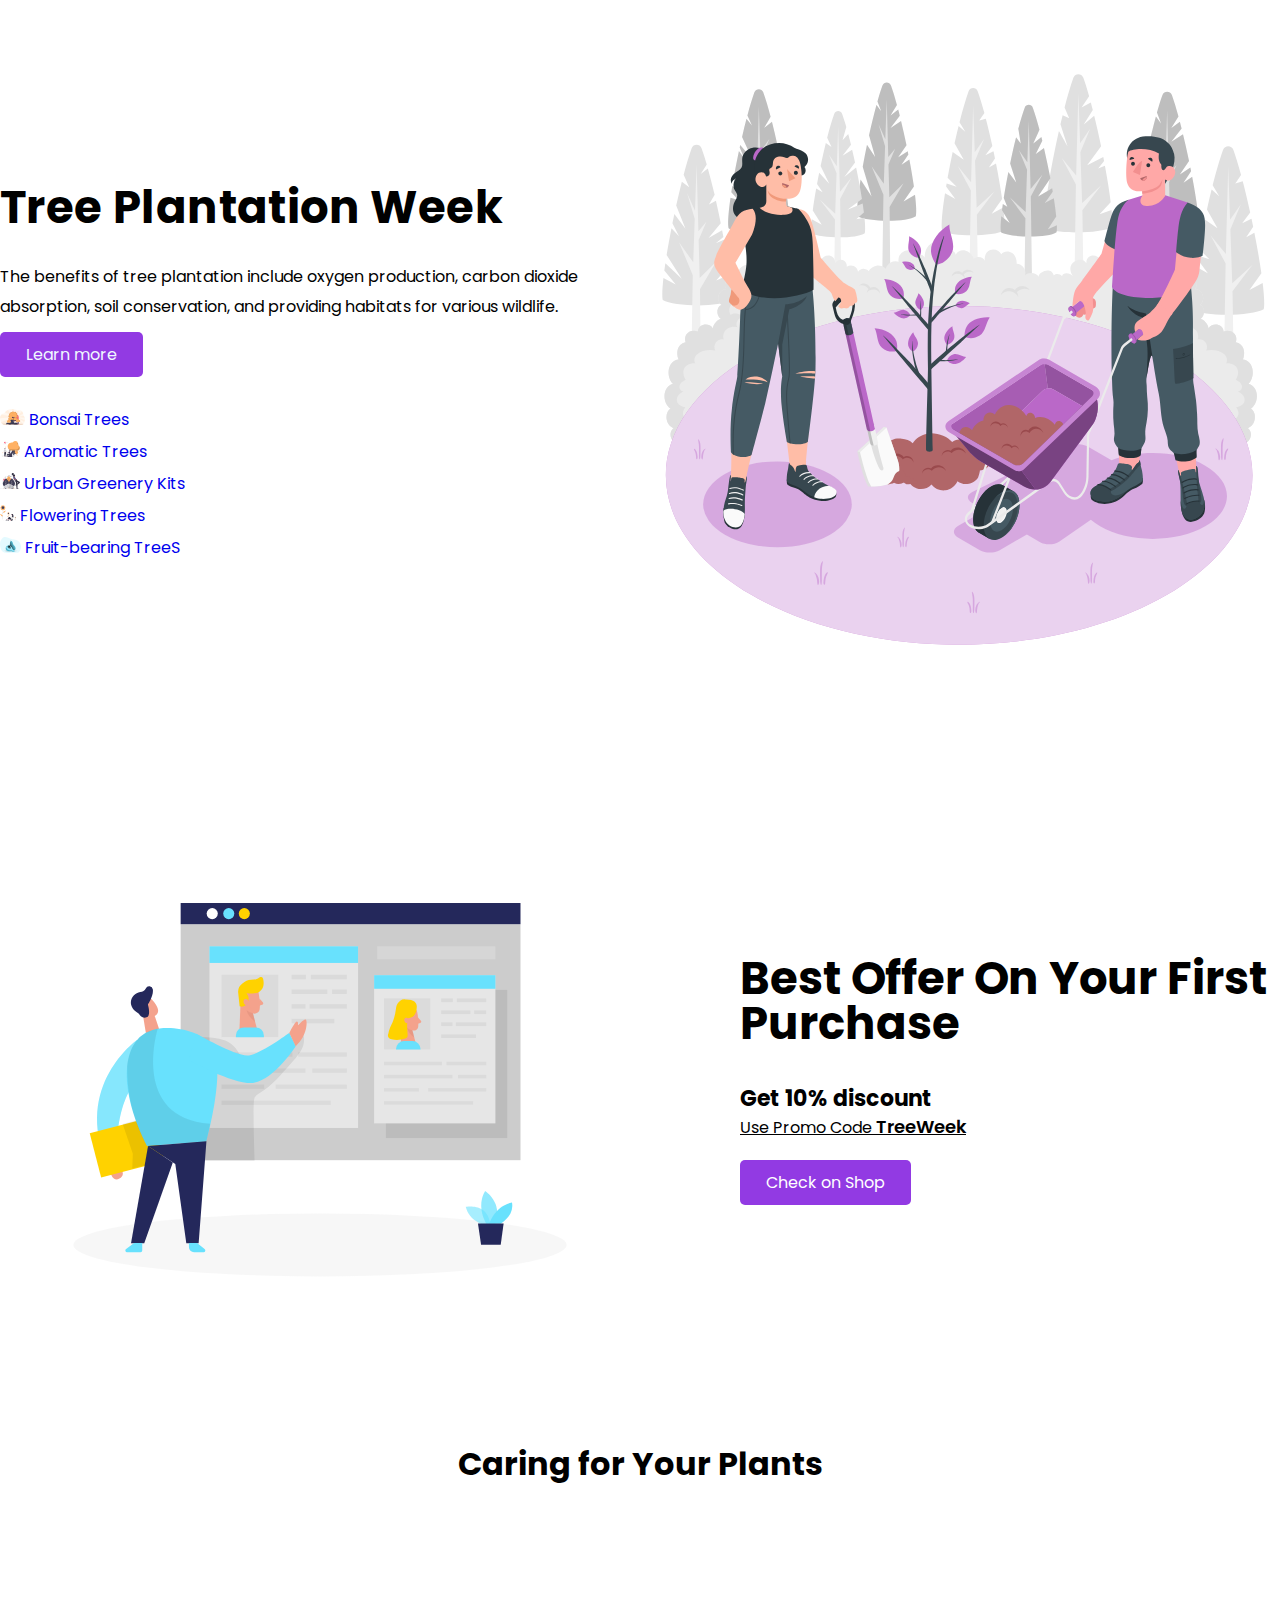
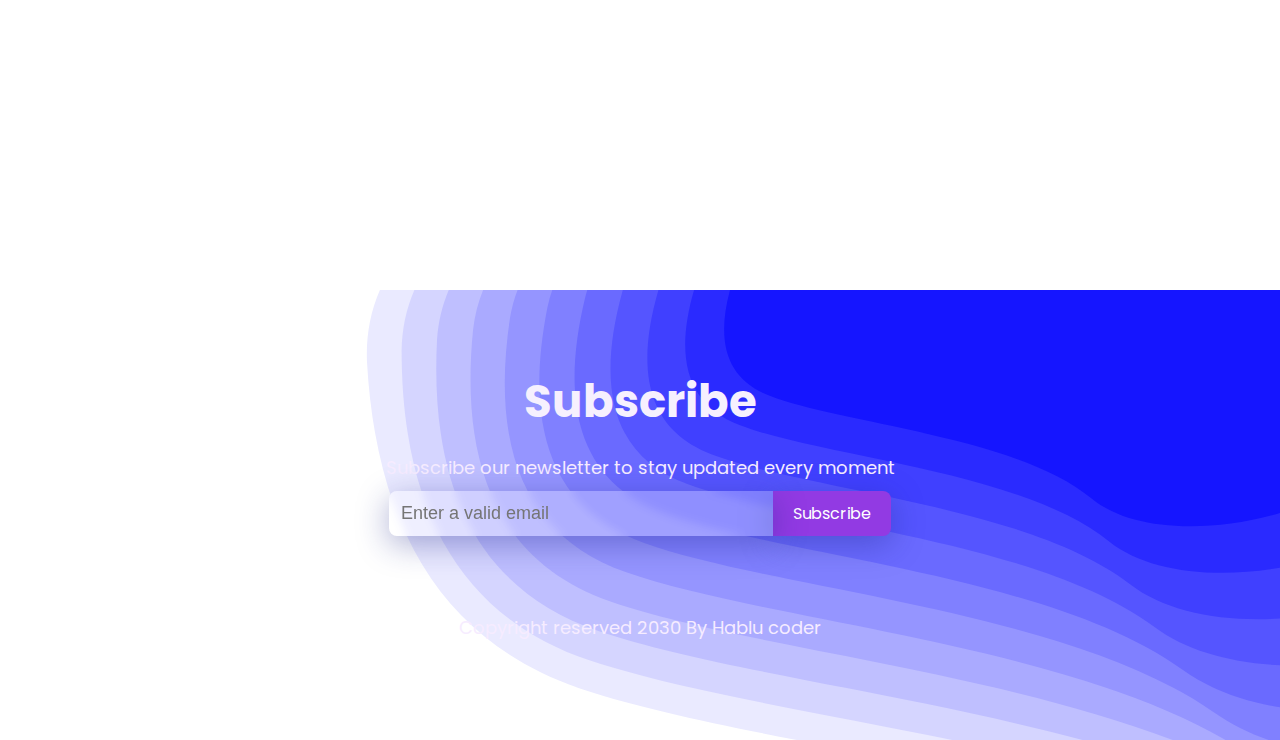
<file: index.html>
<!DOCTYPE html>
<html lang="en">
<head>
    <meta charset="UTF-8">
    <meta name="viewport" content="width=device-width, initial-scale=1.0">
    <title>Tree planting for a greener future</title>
    <link rel="shortcut icon" href="./images/20883848_6369536.svg" type="image/x-icon">

    <link rel="stylesheet" href="https://cdnjs.cloudflare.com/ajax/libs/font-awesome/6.5.1/css/all.min.css" integrity="sha512-DTOQO9RWCH3ppGqcWaEA1BIZOC6xxalwEsw9c2QQeAIftl+Vegovlnee1c9QX4TctnWMn13TZye+giMm8e2LwA==" crossorigin="anonymous" referrerpolicy="no-referrer" />

    <link rel="stylesheet" href="./styles/style.css">
</head>
<body>
    <header>
        <div class="header-col">
            <h1>Tree Plantation Week</h1>
            <div>
                <p>The benefits of tree plantation include oxygen production, carbon dioxide absorption, soil conservation, and providing habitats for various wildlife.</p>
                <a href="#">Learn more</a>
            </div>
            <ul>
                <li><a href="bonsai.html"><img src="./images/bonsai.svg" alt=""> Bonsai Trees</a></li>
                <li><a href="aromatic.html"><img src="./images/aromatic.svg" alt=""> Aromatic Trees</a></li>
                <li><a href="urban.html"><img src="./images/urban.svg" alt=""> Urban Greenery Kits</a></li>
                <li><a href="flower.html"><img src="./images/flowering_tree.svg" alt=""> Flowering Trees</a></li>
                <li><a href="fruit.html"><img src="./images/fruit.svg" alt=""> Fruit-bearing TreeS</a></li>
            </ul>
        </div>
        <div class="header-col">
            <img src="./images/27392593_7298767.svg" alt="">
        </div>
    </header>
    <section id="discount-section">
        <div class="discount-col">
            <img src="./images/discount.svg" alt="">
        </div>
        <div class="discount-col discount-right">
            <h1>Best Offer On Your First Purchase</h1>
            <span>Get 10% discount</span>
            <p>Use Promo Code <span>TreeWeek</span></p>
            <a href="#">Check on Shop</a>
        </div>
    </section>
    <footer>
        <div class="footer-top">
            <h1>Caring for Your Plants</h1>
            <iframe width="560" height="315" src="https://www.youtube-nocookie.com/embed/LoWIqizH1m4?si=pb44xZW0GDrlKQEP" title="YouTube video player" frameborder="0" allow="accelerometer; autoplay; clipboard-write; encrypted-media; gyroscope; picture-in-picture; web-share" allowfullscreen></iframe>
        </div>
        <div class="footer-bottom">
            <h1>Subscribe</h1>
            <p>Subscribe our newsletter to stay updated every moment</p>
            <div class="input-box">
                <input type="email" name="#" id="#" placeholder="Enter a valid email">
            <a href="#">Subscribe</a>
            </div>
            <div class="icon">
                <a href="#"><i class="fa-brands fa-square-facebook"></i></a>
                <a href="#"><i class="fa-brands fa-instagram"></i></a>
                <a href="#"><i class="fa-brands fa-youtube"></i></a>
                <a href="#"><i class="fa-brands fa-twitter"></i></a>
            </div>
            <p> Copyright reserved 2030 By Hablu coder </p>
        </div>
    </footer>
</body>
</html>
</file>
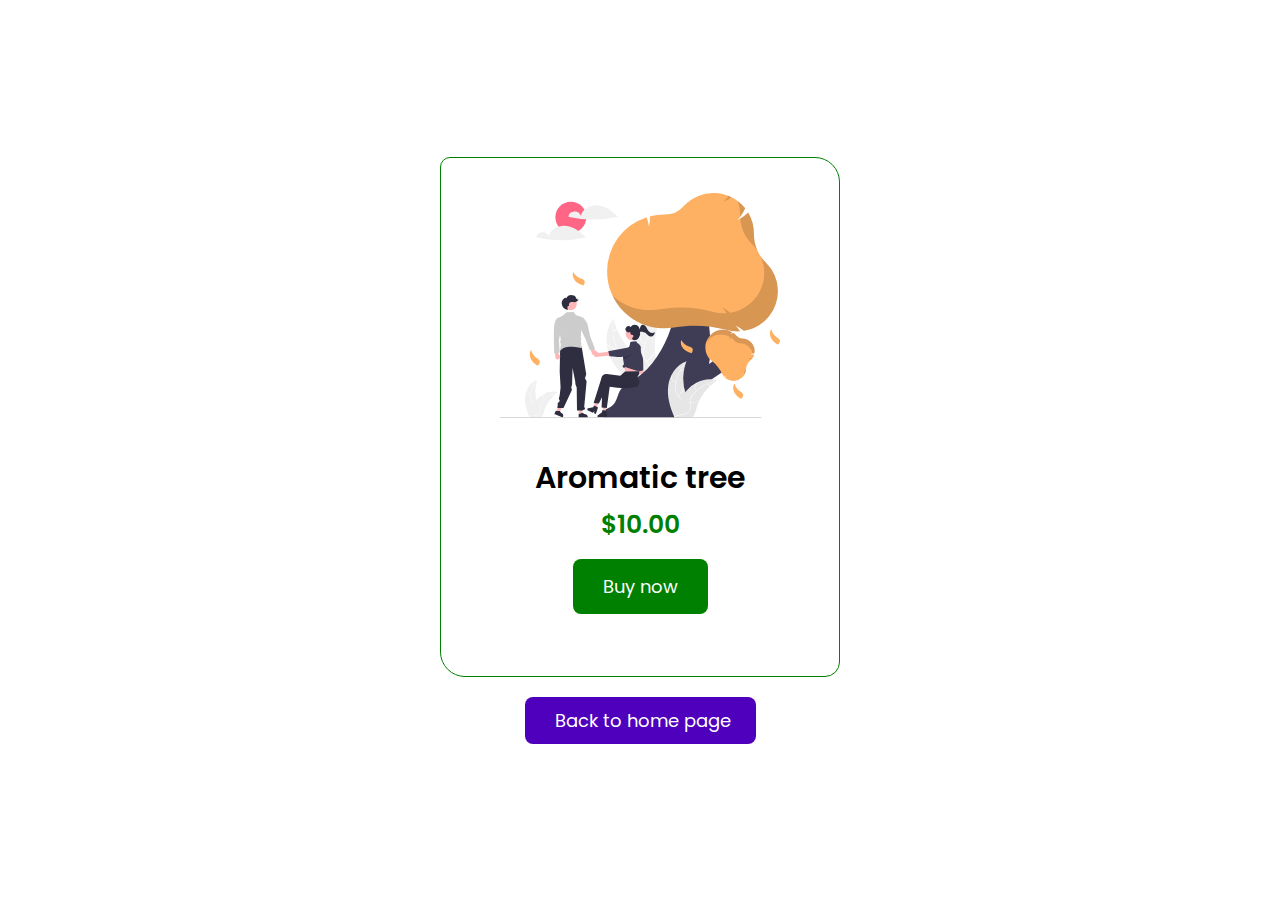
<file: aromatic.html>
<!DOCTYPE html>
<html lang="en">
<head>
    <meta charset="UTF-8">
    <meta name="viewport" content="width=device-width, initial-scale=1.0">
    <title>aromatic tree</title>
    <link rel="stylesheet" href="https://cdnjs.cloudflare.com/ajax/libs/font-awesome/6.5.1/css/all.min.css" integrity="sha512-DTOQO9RWCH3ppGqcWaEA1BIZOC6xxalwEsw9c2QQeAIftl+Vegovlnee1c9QX4TctnWMn13TZye+giMm8e2LwA==" crossorigin="anonymous" referrerpolicy="no-referrer" />
    <link rel="stylesheet" href="./styles/details.css">
</head>
<body>
    <div class="detail">
        <img src="./images/aromatic.svg" alt="">
        <h2>Aromatic tree</h2>
        <h4 class="price">$10.00</h4>
        <a class="buy-btn">Buy now</a>
    </div>
    <a class="backtohome" href="index.html"> <i class="fa fa-undo" aria-hidden="true"></i> &nbsp;Back to home page</a>
</body>
</html>
</file>
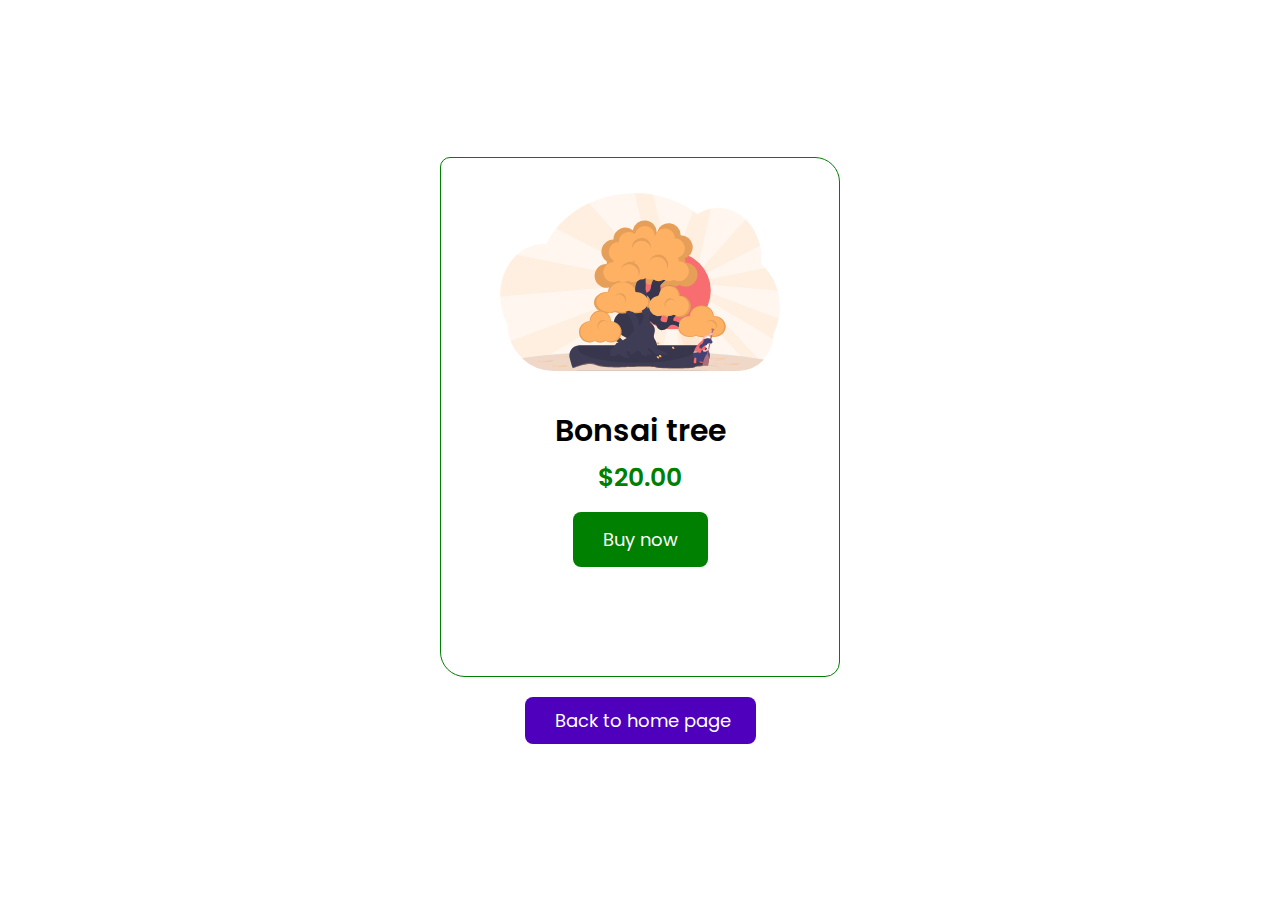
<file: bonsai.html>
<!DOCTYPE html>
<html lang="en">
<head>
    <meta charset="UTF-8">
    <meta name="viewport" content="width=device-width, initial-scale=1.0">
    <title>bonsai tree</title>
    <link rel="stylesheet" href="https://cdnjs.cloudflare.com/ajax/libs/font-awesome/6.5.1/css/all.min.css" integrity="sha512-DTOQO9RWCH3ppGqcWaEA1BIZOC6xxalwEsw9c2QQeAIftl+Vegovlnee1c9QX4TctnWMn13TZye+giMm8e2LwA==" crossorigin="anonymous" referrerpolicy="no-referrer" />
    <link rel="stylesheet" href="./styles/details.css">
</head>
<body>
    <div class="detail">
        <img src="./images/bonsai.svg" alt="">
        <h2>Bonsai tree</h2>
        <h4 class="price">$20.00</h4>
        <a class="buy-btn">Buy now</a>
    </div>
    <a class="backtohome" href="index.html"> <i class="fa fa-undo" aria-hidden="true"></i> &nbsp;Back to home page</a>
</body>
</html>
</file>
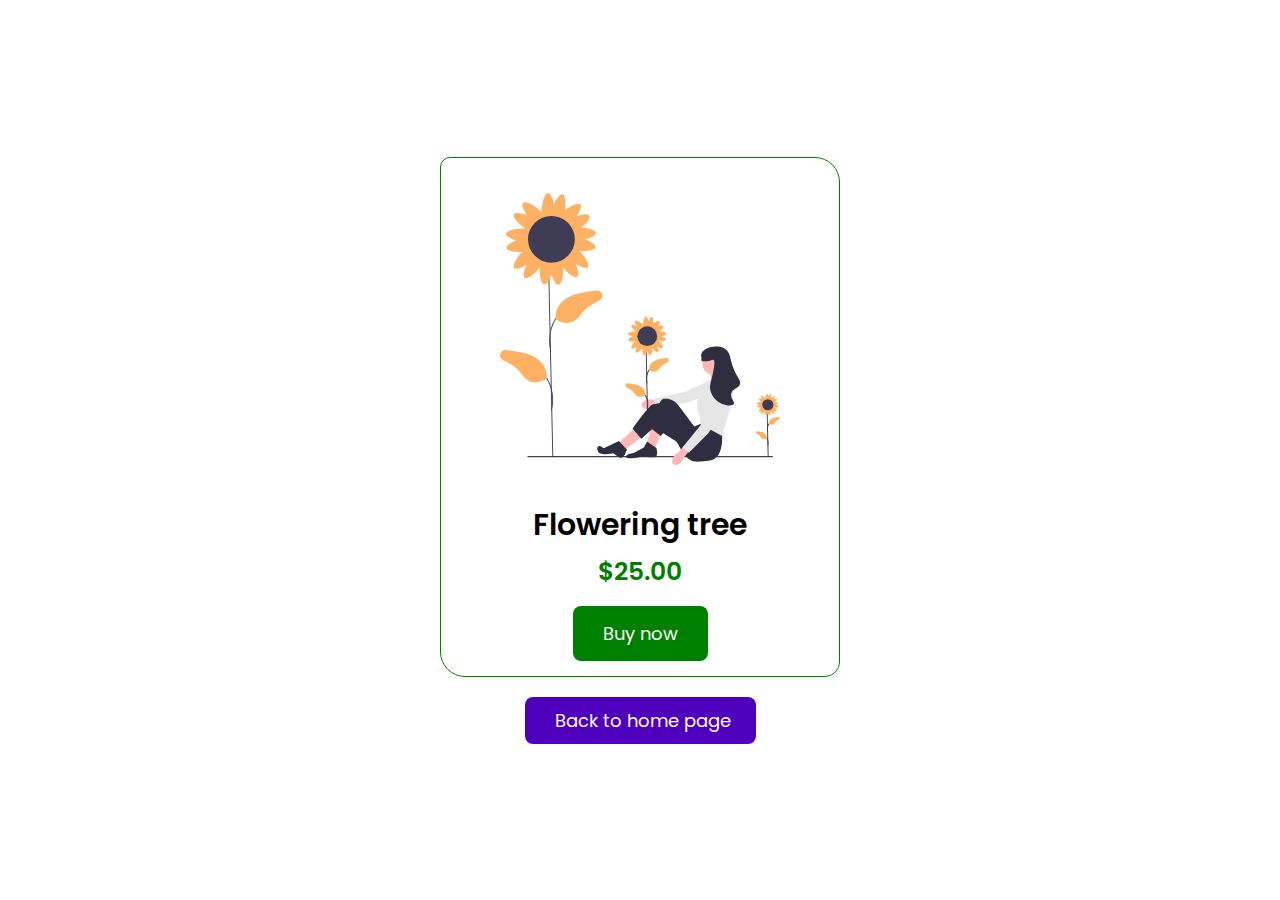
<file: flower.html>
<!DOCTYPE html>
<html lang="en">
<head>
    <meta charset="UTF-8">
    <meta name="viewport" content="width=device-width, initial-scale=1.0">
    <title>Flowering trees</title>
    <link rel="stylesheet" href="https://cdnjs.cloudflare.com/ajax/libs/font-awesome/6.5.1/css/all.min.css" integrity="sha512-DTOQO9RWCH3ppGqcWaEA1BIZOC6xxalwEsw9c2QQeAIftl+Vegovlnee1c9QX4TctnWMn13TZye+giMm8e2LwA==" crossorigin="anonymous" referrerpolicy="no-referrer" />
    <link rel="stylesheet" href="./styles/details.css">
</head>
<body>
    <div class="detail">
        <img src="./images/flowering_tree.svg" alt="">
        <h2>Flowering tree</h2>
        <h4 class="price">$25.00</h4>
        <a class="buy-btn">Buy now</a>
    </div>
    <a class="backtohome" href="index.html"> <i class="fa fa-undo" aria-hidden="true"></i> &nbsp;Back to home page</a>
</body>
</html>
</file>
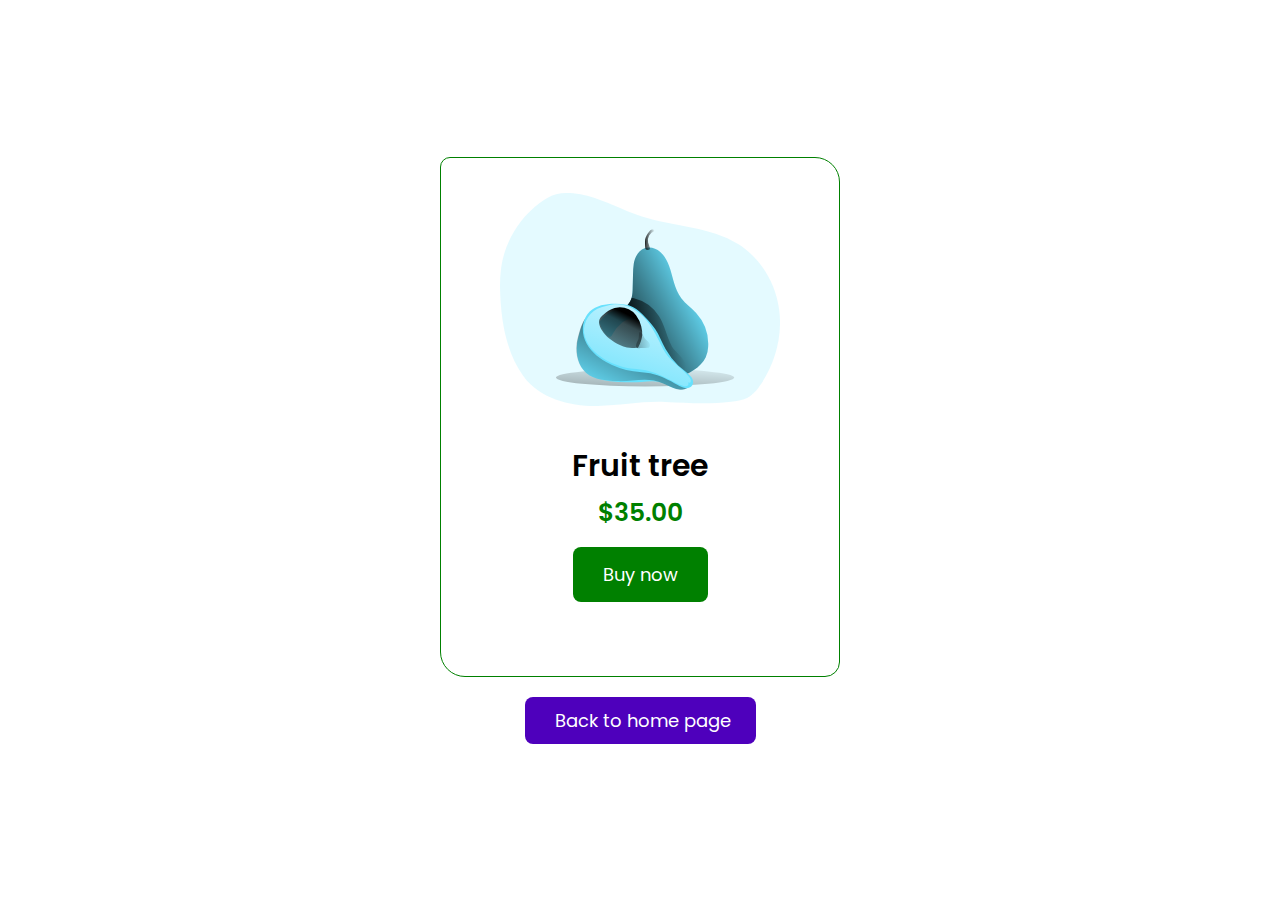
<file: fruit.html>
<!DOCTYPE html>
<html lang="en">
<head>
    <meta charset="UTF-8">
    <meta name="viewport" content="width=device-width, initial-scale=1.0">
    <title>fruit trees</title>
    <link rel="stylesheet" href="https://cdnjs.cloudflare.com/ajax/libs/font-awesome/6.5.1/css/all.min.css" integrity="sha512-DTOQO9RWCH3ppGqcWaEA1BIZOC6xxalwEsw9c2QQeAIftl+Vegovlnee1c9QX4TctnWMn13TZye+giMm8e2LwA==" crossorigin="anonymous" referrerpolicy="no-referrer" />
    <link rel="stylesheet" href="./styles/details.css">
</head>
<body>
    <div class="detail">
        <img src="./images/fruit.svg" alt="">
        <h2>Fruit tree</h2>
        <h4 class="price">$35.00</h4>
        <a class="buy-btn">Buy now</a>
    </div>
    <a class="backtohome" href="index.html"> <i class="fa fa-undo" aria-hidden="true"></i> &nbsp;Back to home page</a>
</body>
</html>
</file>
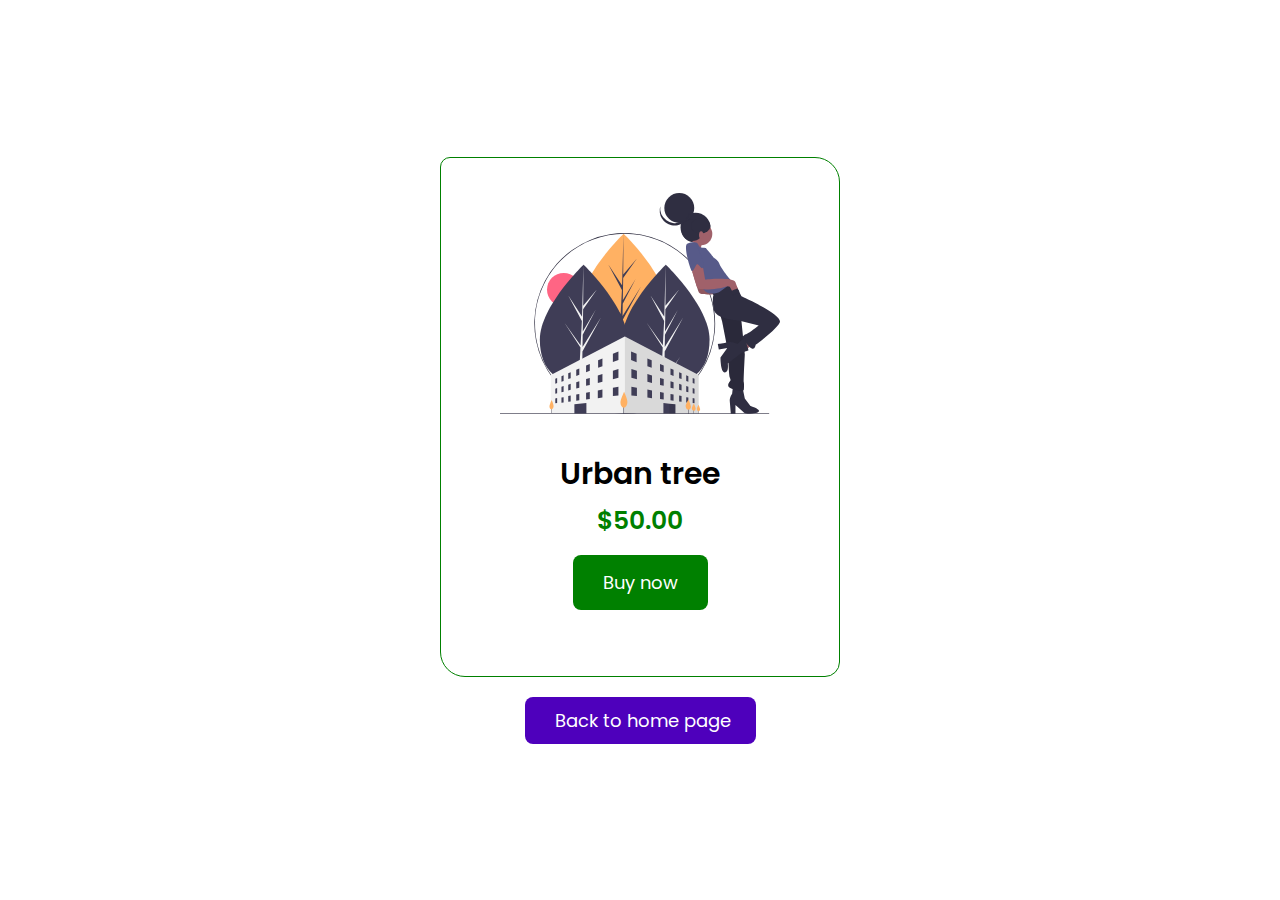
<file: urban.html>
<!DOCTYPE html>
<html lang="en">
<head>
    <meta charset="UTF-8">
    <meta name="viewport" content="width=device-width, initial-scale=1.0">
    <title>urban tree</title>
    <link rel="stylesheet" href="https://cdnjs.cloudflare.com/ajax/libs/font-awesome/6.5.1/css/all.min.css" integrity="sha512-DTOQO9RWCH3ppGqcWaEA1BIZOC6xxalwEsw9c2QQeAIftl+Vegovlnee1c9QX4TctnWMn13TZye+giMm8e2LwA==" crossorigin="anonymous" referrerpolicy="no-referrer" />
    <link rel="stylesheet" href="./styles/details.css">
</head>
<body>
    <div class="detail">
        <img src="./images/urban.svg" alt="">
        <h2>Urban tree</h2>
        <h4 class="price">$50.00</h4>
        <a class="buy-btn">Buy now</a>
    </div>
    <a class="backtohome" href="index.html"> <i class="fa fa-undo" aria-hidden="true"></i> &nbsp;Back to home page</a>
</body>
</html>
</file>
<file: styles/style.css>
@import url('https://fonts.googleapis.com/css2?family=Poppins:wght@400;500;600;700&display=swap');

* {
    margin: 0;
    padding: 0;
    box-sizing: border-box;
}

body,
html {
    font-family: 'Poppins', sans-serif;
}

ul>li {
    list-style: none;
}

ul li>a {
    text-decoration: none;
}

header,
section {
    display: flex;
    justify-content: center;
    align-items: center;
    max-width: 1400px;
    margin: auto;
    height: 80vh;
}

.header-col {
    width: 50%;
}

.header-col>h1 {
    font-size: 45px;
    font-weight: 700;
    letter-spacing: 0.4px;
    margin: 20px 0;
}

.header-col div>p {
    margin-bottom: 10px;
    line-height: 30px;
    font-size: 16px;
    font-weight: 400;
    padding-right: 50px;
}

.header-col div>a {
    border: 0;
    padding: 10px 26px;
    background-color: rgb(146, 58, 227);
    color: aliceblue;
    display: inline-block;
    text-decoration: none;
    border-radius: 5px;
    margin-bottom: 30px;
}

div ul li a>img {
    height: 16px;
    width: auto;
}

.header-col ul>li {
    margin-bottom: 7px;
}

/* header end */
.discount-col {
    width: 50%;
}

.discount-col>h1 {
    font-size: 45px;
    line-height: 45px;
    margin-bottom: 40px;
}

.discount-col>span {
    font-size: 22px;
    font-weight: 700;
    line-height: 25px;
}

.discount-col>p {
    text-decoration: underline;
}

.discount-col p>span {
    font-size: 18px;
    font-weight: 600;
}

.discount-col>a {
    text-decoration: none;
    padding: 10px 26px;
    background-color: rgb(146, 58, 227);
    color: white;
    display: inline-block;
    margin-top: 20px;
    border-radius: 5px;
}
.discount-right {
    padding-left: 100px;
}
/* discount section end */
.footer-top {
    text-align: center;
    max-width: 1400px;
    margin: auto;
    height: 50vh;
}
.footer-top > h1 {
    margin-bottom: 25px;
}
/* footer top end */

.footer-bottom {
    height: 50vh;
    width: 100%;
    display: flex;
    flex-direction: column;
    justify-content: center;
    text-align: center;
    background-image: url(../images/cool-background.svg);
    background-repeat: no-repeat;
    background-size: cover;
    background-position: center;
}
.footer-bottom > h1 {
    font-size: 45px;
    line-height: 45px;
    margin-bottom: 30px;
    color: #f6f0fe;
}
.footer-bottom > p {
    font-size: 18px;
    color: #f6ecff;
    margin-bottom: 10px;
}
.input-box {
    width: 100%;
    display: flex;
    justify-content: center;
    align-items: center;
    position: relative;
}
.input-box > input {
    background: rgba( 255, 255, 255, 0.25 );
    box-shadow: 0 8px 32px 0 rgba( 31, 38, 135, 0.37 );
    backdrop-filter: blur( 4px );
    -webkit-backdrop-filter: blur( 4px );
    width: 30%;
    padding: 12px;
    border-radius: 8px 0 0 8px;
    font-size: 18px;
    border: none;
    outline: none;
}
.input-box > a {
    padding: 0 20px;
    text-decoration: none;
    background: rgb(146, 58, 227);
    color: #fff;
    height: 100%;
    display: flex;
    align-items: center;
    border-radius: 0 8px 8px 0;
    border: none;
    box-shadow: 0 8px 32px 0 rgba( 31, 38, 135, 0.37 );
}

/* footer icon */
.footer-bottom .icon {
    margin-top: 40px;
}
.footer-bottom .icon a > i {
    font-size: 25px;
    color: #fbf7ff;
    margin: 2px;
}
</file>
<file: styles/details.css>
@import url('https://fonts.googleapis.com/css2?family=Poppins:wght@400;500;600;700&display=swap');
* {
    margin: 0;padding: 0;box-sizing: border-box;
 }
 button {
    cursor: pointer;
 }
 a {
    cursor: pointer;
 }
 body {
    height: 100vh;
    width: 100%;
    display: flex;
    justify-content: center;
    align-items: center;
    flex-direction: column;
    font-family: 'Poppins', sans-serif;
 }
 .detail {
    height: 520px;
    width: 400px;
    border: 1px solid green;
    text-align: center;
    padding: 35px;
    border-radius: 10px 25px 15px;
 }
 .detail > img {
    width: 100%;
    height: auto;
    max-width: 280px;
 }
.detail > h2 {
    font-size: 30px;
    font-weight: 600;
    margin-top: 30px;
}
.detail > .price {
    font-size: 25px;
    font-weight: 600;
    margin-top: 5px;
    color: green;
}
.detail > .buy-btn {
    font-size: 18px;
    padding: 14px 30px;
    border: none;
    background-color: green;
    color: #fff;
    display: inline-block;
    border-radius: 8px;
    margin-top: 15px;
}
.backtohome {
    font-size: 18px;
    padding: 10px 25px;
    border: none;
    background-color: rgb(78, 0, 188);
    color: #fff;
    border-radius: 8px;
    margin-top: 20px;
    text-decoration: none;
}
</file>
